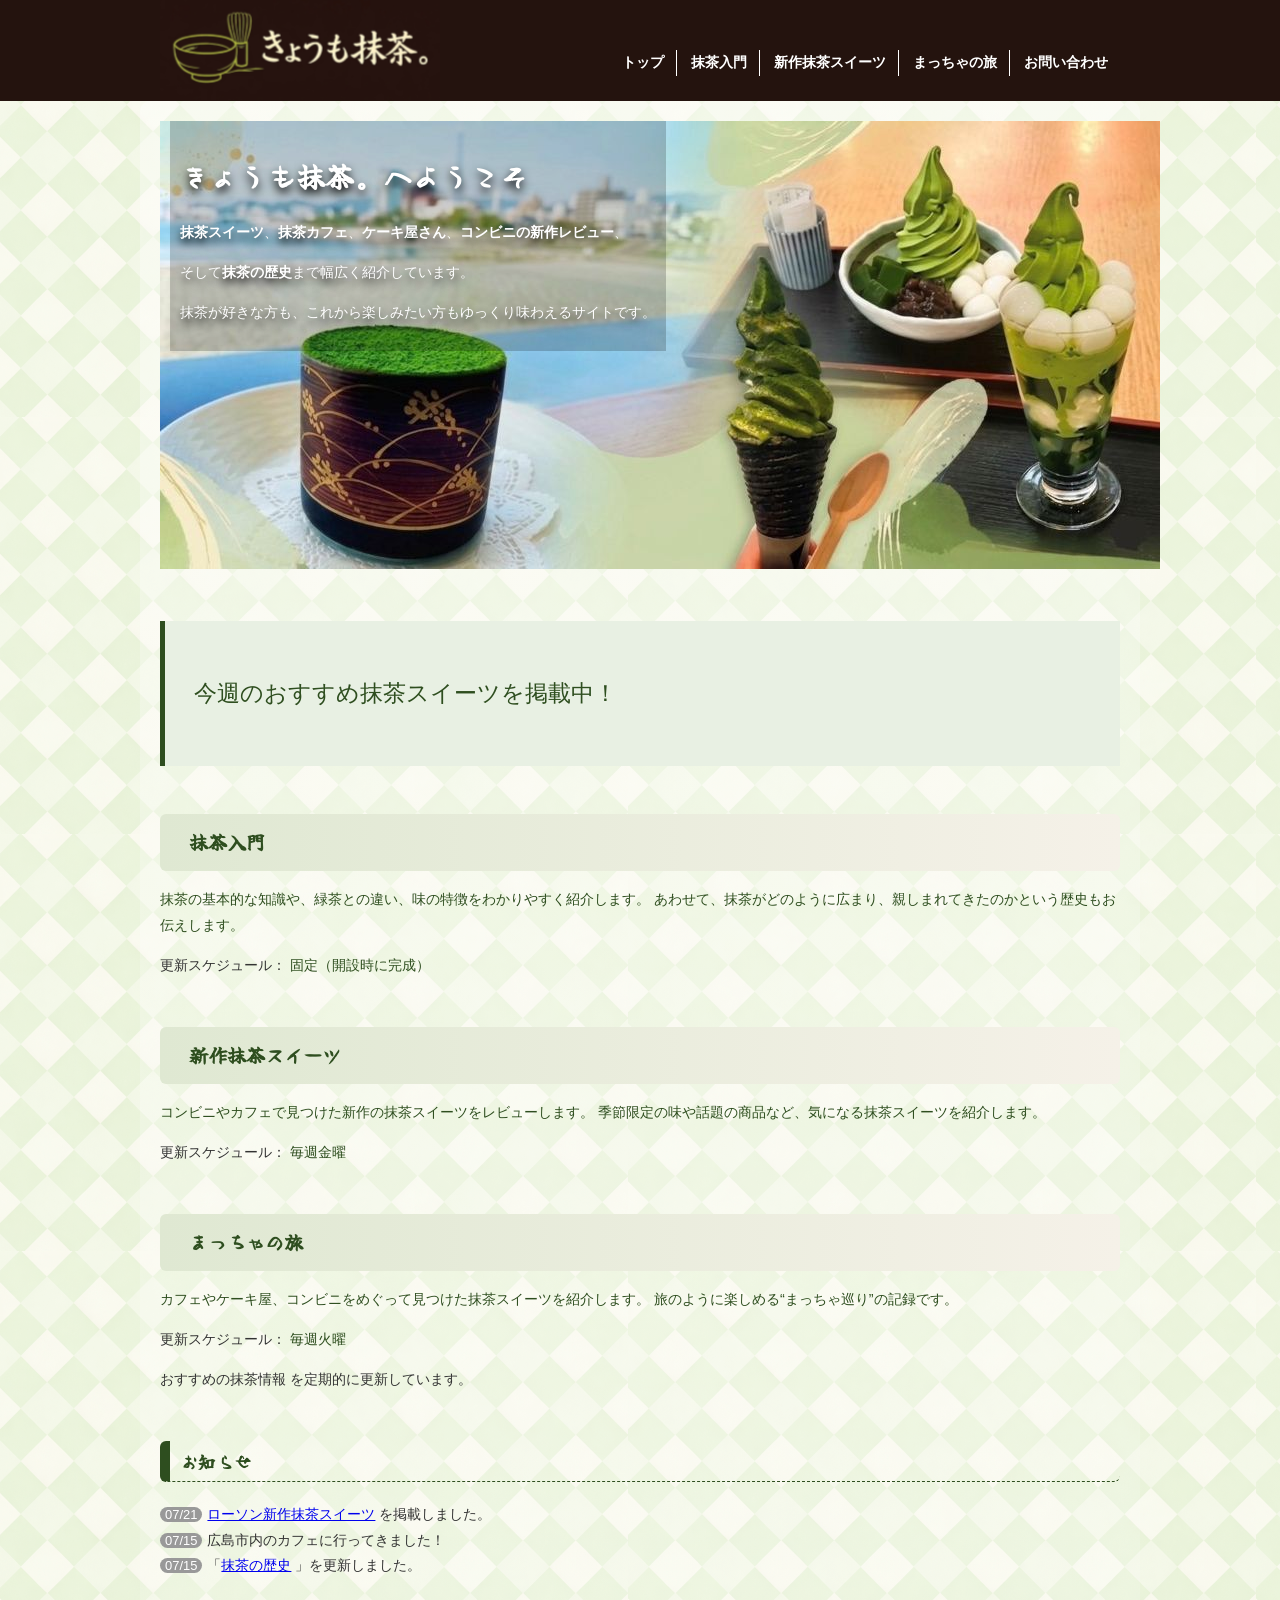
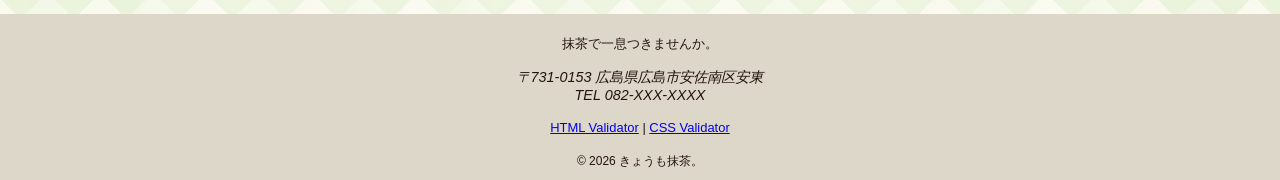
<file: index.html>
<!DOCTYPE html>
<html lang="ja">

<head>
    <meta charset="UTF-8">
    <title>トップページ：きょうも抹茶。</title>
    <link rel="stylesheet" href="css/mystyle.css">
    <link rel="preconnect" href="https://fonts.googleapis.com">
    <link rel="preconnect" href="https://fonts.gstatic.com" crossorigin="anonymous">
    <link href="https://fonts.googleapis.com/css2?family=Yuji+Boku&amp;display=swap" rel="stylesheet">
    <meta name="description" content="抹茶の魅力をやさしく紹介する、抹茶好きのための情報サイトです。">
    <meta name="viewport" content="width=device-width">
</head>

<body>
    <header>
        <div class="header-in">
            <!--トップページのロゴ画像-->
            <img src="image/logo.png" width="280" height="100" alt="きょうも抹茶。">
            <nav>
                <ul>
                    <li><a href="index.html">トップ</a></li>
                    <li><a href="history.html">抹茶入門</a></li>
                    <li><a href="new.html">新作抹茶スイーツ</a></li>
                    <li><a href="journey.html">まっちゃの旅</a></li>
                    <li><a href="contact.html">お問い合わせ</a></li>
                </ul>
            </nav>
        </div>
    </header>
    <article>
        <!--validator エラー対策-->
        <h1 class="dummy"></h1>
        <img src="image/image.jpg" width="1000" height="448" alt="抹茶スイーツのイメージ画像">
        <div class="catch">
            <h1>きょうも抹茶。へようこそ</h1>
            <p><strong>抹茶スイーツ</strong>、<strong>抹茶カフェ</strong>、<strong>ケーキ屋さん</strong>、<strong>コンビニの新作レビュー</strong>、</p>
            <p>そして<strong>抹茶の歴史</strong>まで幅広く紹介しています。</p>
            <p>抹茶が好きな方も、これから楽しみたい方もゆっくり味わえるサイトです。</p>
        </div>
        <div class="notice">
            <p class="navy">
                今週のおすすめ抹茶スイーツを掲載中！
            </p>
        </div>
        <section>
            <h2 class="navy">抹茶入門</h2>
            <p class="navy">
                抹茶の基本的な知識や、緑茶との違い、味の特徴をわかりやすく紹介します。
                あわせて、抹茶がどのように広まり、親しまれてきたのかという歴史もお伝えします。
            </p>
            <p>
                更新スケジュール：
                <span class="navy">固定（開設時に完成）</span>
            </p>
        </section>
        <section>
            <h2 class="navy">新作抹茶スイーツ</h2>
            <p class="navy">
                コンビニやカフェで見つけた新作の抹茶スイーツをレビューします。
                季節限定の味や話題の商品など、気になる抹茶スイーツを紹介します。
            </p>
            <p>
                更新スケジュール：
                <span class="navy">毎週金曜</span>
            </p>
        </section>
        <section>
            <h2 class="navy">まっちゃの旅</h2>
            <p class="navy">
                カフェやケーキ屋、コンビニをめぐって見つけた抹茶スイーツを紹介します。
                旅のように楽しめる“まっちゃ巡り”の記録です。
            </p>
            <p>
                更新スケジュール：
                <span class="navy">毎週火曜</span>
            </p>
        </section>
        <p>
            <span class="highlight">おすすめの抹茶情報</span>
            を定期的に更新しています。
        </p>
        <section>
            <h2 class="info-title">お知らせ</h2>
            <ul>
                <li><time datetime="2026-07-21">07/21</time><a href="new.html">ローソン新作抹茶スイーツ</a> を掲載しました。</li>
                <li><time datetime="2026-07-15">07/15</time>広島市内のカフェに行ってきました！</li>
                <li><time datetime="2026-07-15">07/15</time>「<a href="history.html">抹茶の歴史</a> 」を更新しました。</li>
            </ul>
        </section>
    </article>
    <footer>
        <p>抹茶で一息つきませんか。</p>
        <address>〒731-0153 広島県広島市安佐南区安東<br>
            TEL 082-XXX-XXXX</address>
        <p>
            <a href="http://www.htmllint.net/html-lint/htmllint.html#">HTML Validator</a> |
            <a href="http://jigsaw.w3.org/css-validator/#validate_by_upload">CSS Validator</a>
        </p>
        <small>&copy; 2026 きょうも抹茶。</small>
    </footer>
</body>

</html>
</file>
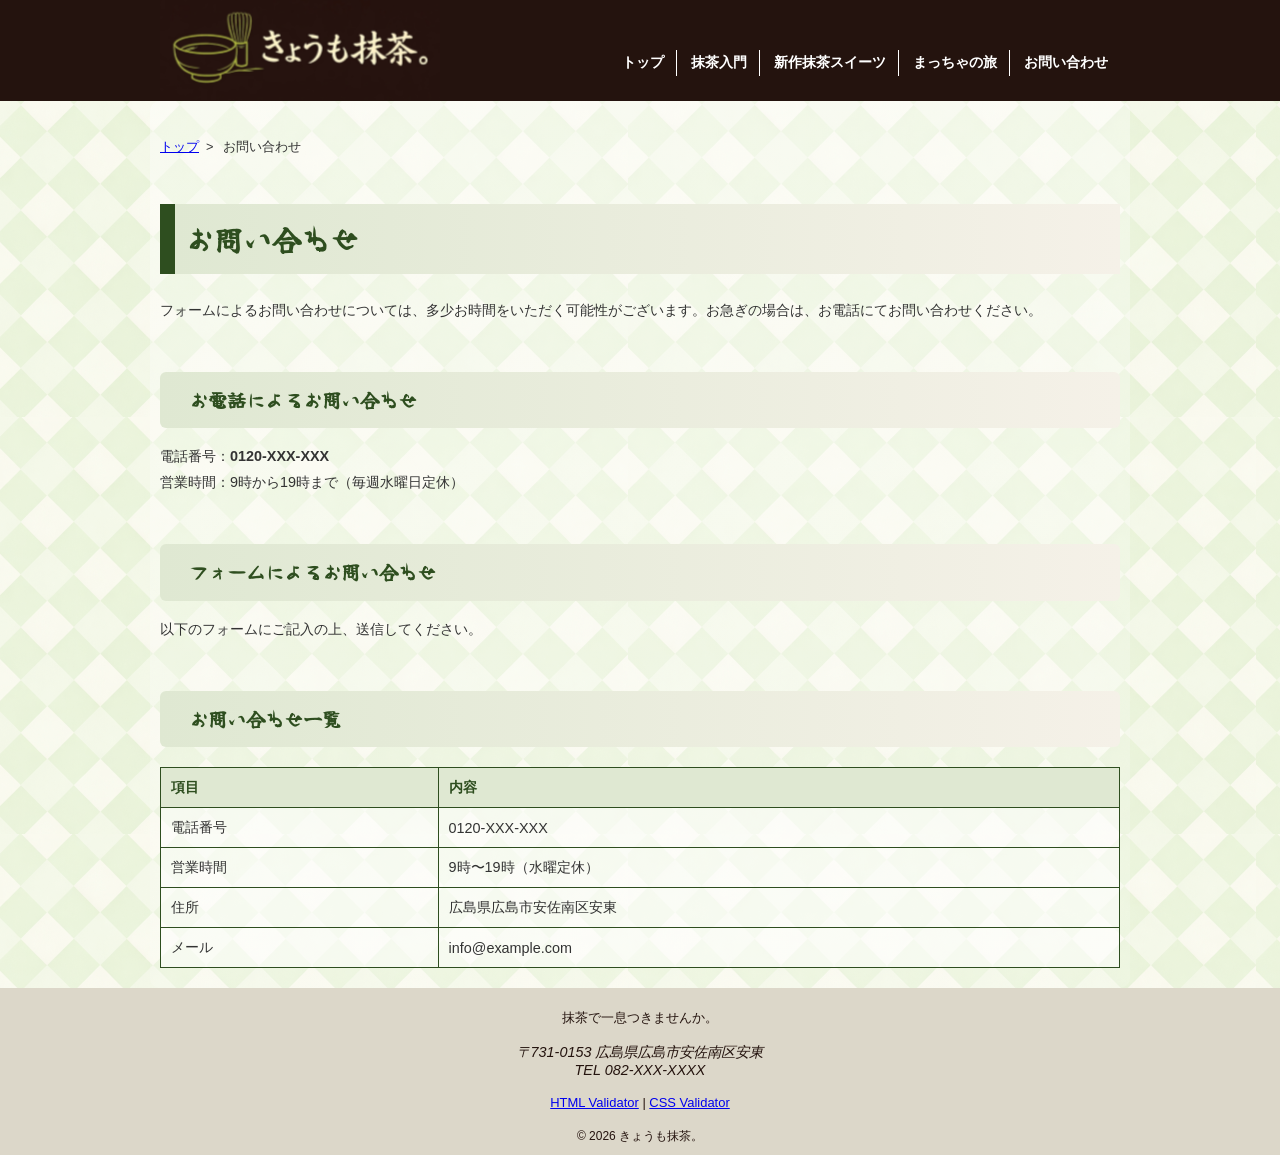
<file: contact.html>
<!DOCTYPE html>
<html lang="ja">
<head>
    <meta charset="UTF-8">
    <title>お問い合わせ：きょうも抹茶。</title>
    <link rel="stylesheet" href="css/mystyle.css">
    <link rel="preconnect" href="https://fonts.googleapis.com">
    <link rel="preconnect" href="https://fonts.gstatic.com" crossorigin="anonymous">
    <link href="https://fonts.googleapis.com/css2?family=Yuji+Boku&amp;display=swap" rel="stylesheet">
    <meta name="description" content="サイトに関するご質問やご連絡はこちらからお送りいただけます。">
    <meta name="viewport" content="width=device-width">
</head>

<body>
    <header>
        <div class="header-in">
            
            <img id="pagetop" src="image/logo.png" width="280" height="100" alt="きょうも抹茶。">
            <nav>
                <ul>
                    <li><a href="index.html">トップ</a></li>
                    <li><a href="history.html">抹茶入門</a></li>
                    <li><a href="new.html">新作抹茶スイーツ</a></li>
                    <li><a href="journey.html">まっちゃの旅</a></li>
                    <li>お問い合わせ</li>
                </ul> 
            </nav>
         </div>   
    </header>
    <article class="page">
        <ol>
            <li><a href="index.html">トップ</a>&nbsp;&nbsp;&gt;</li>
            <li>お問い合わせ</li>
        </ol>

<h1 class="sub-h1">お問い合わせ</h1>
<p>フォームによるお問い合わせについては、多少お時間をいただく可能性がございます。お急ぎの場合は、お電話にてお問い合わせください。</p>

<section>
<h2>お電話によるお問い合わせ</h2>
<ul>
<li>電話番号：<strong>0120-XXX-XXX</strong></li>
<li>営業時間：9時から19時まで（毎週水曜日定休）</li>
</ul>
</section>

<section>
<h2>フォームによるお問い合わせ</h2>
<p>以下のフォームにご記入の上、送信してください。</p>
</section>
<section>
<h2>お問い合わせ一覧</h2>

<table class="contact-table">
    <tr>
        <th>項目</th>
        <th>内容</th>
    </tr>
    <tr>
        <td>電話番号</td>
        <td>0120-XXX-XXX</td>
    </tr>
    <tr>
        <td>営業時間</td>
        <td>9時〜19時（水曜定休）</td>
    </tr>
    <tr>
        <td>住所</td>
        <td>広島県広島市安佐南区安東</td>
    </tr>
    <tr>
        <td>メール</td>
        <td>info@example.com</td>
    </tr>
</table>
</section>
    </article>
    <footer>
        <p>抹茶で一息つきませんか。</p>
        <address>〒731-0153 広島県広島市安佐南区安東<br>
            TEL 082-XXX-XXXX</address>
        <p>
        <a href="http://www.htmllint.net/html-lint/htmllint.html#">HTML Validator</a> |
        <a href="http://jigsaw.w3.org/css-validator/#validate_by_upload">CSS Validator</a>
        </p>
        <small>&copy; 2026 きょうも抹茶。</small>
    </footer>
</body>

</html>
</file>
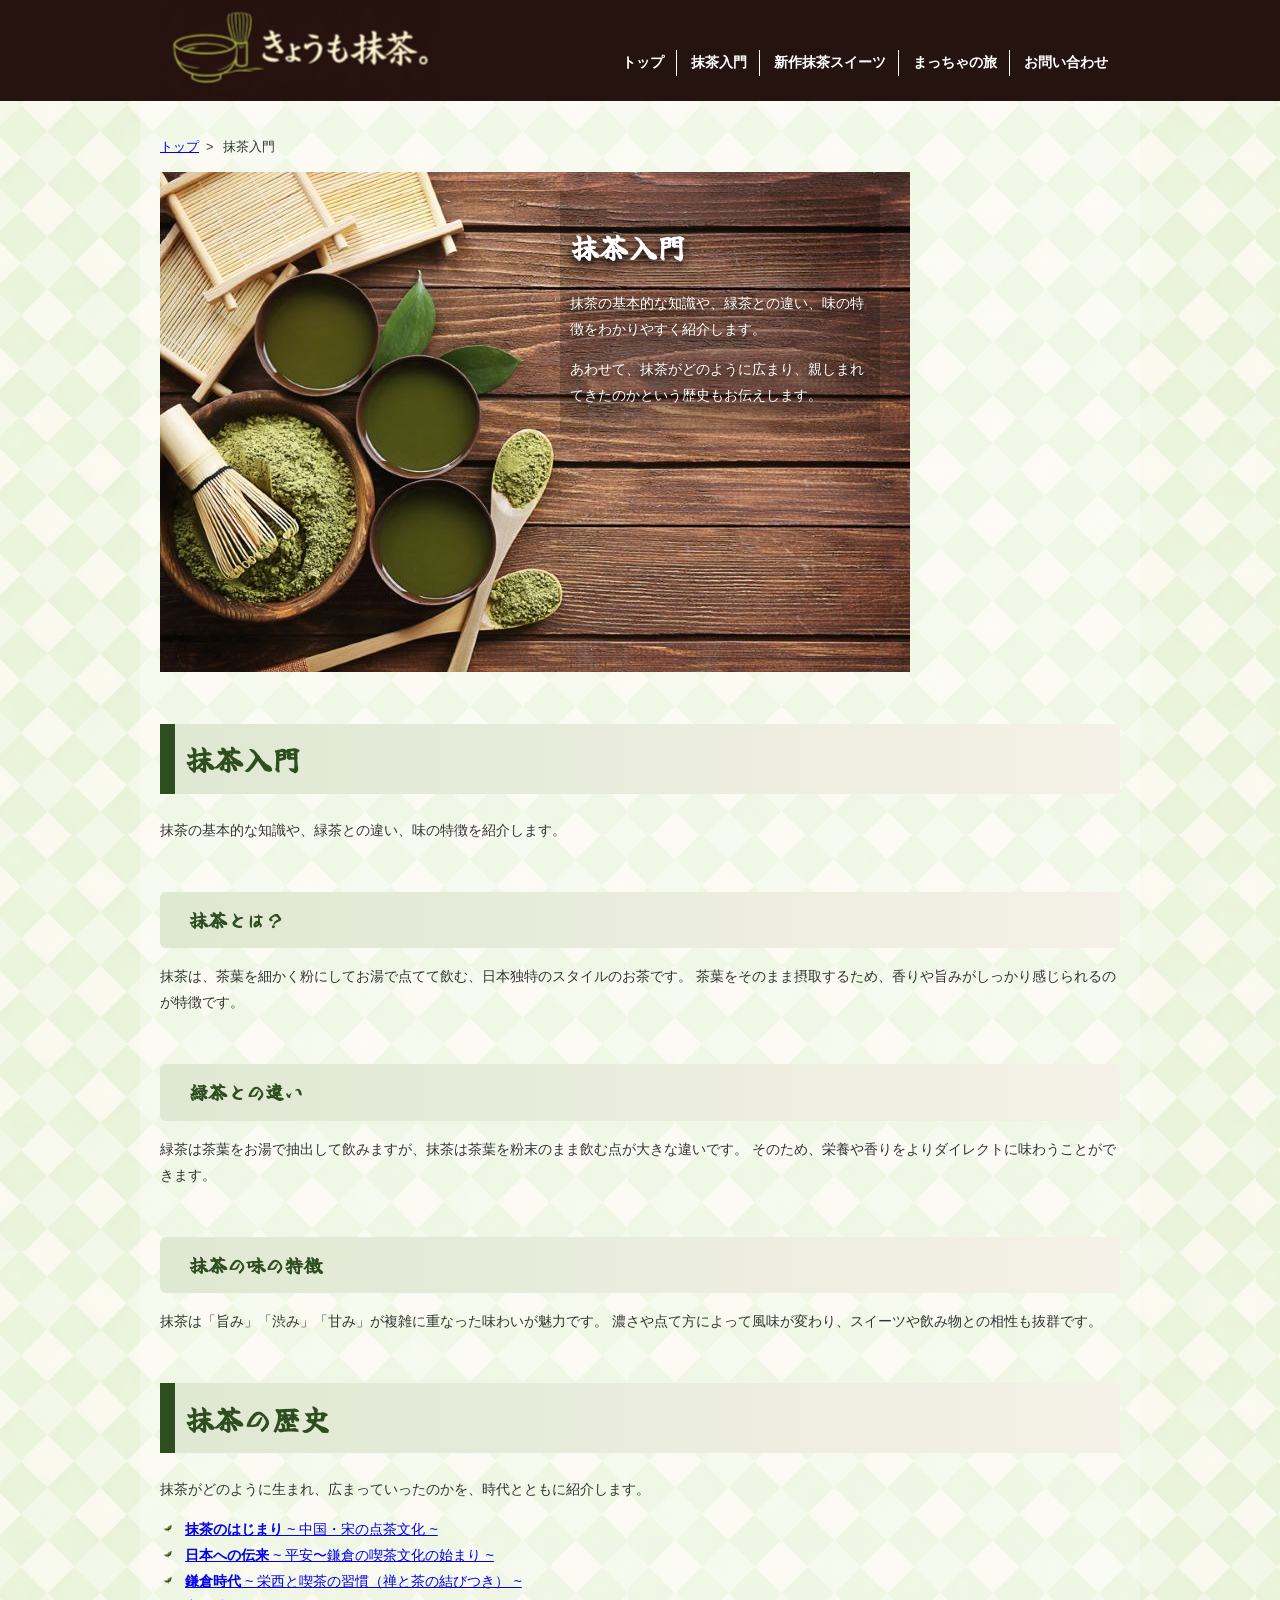
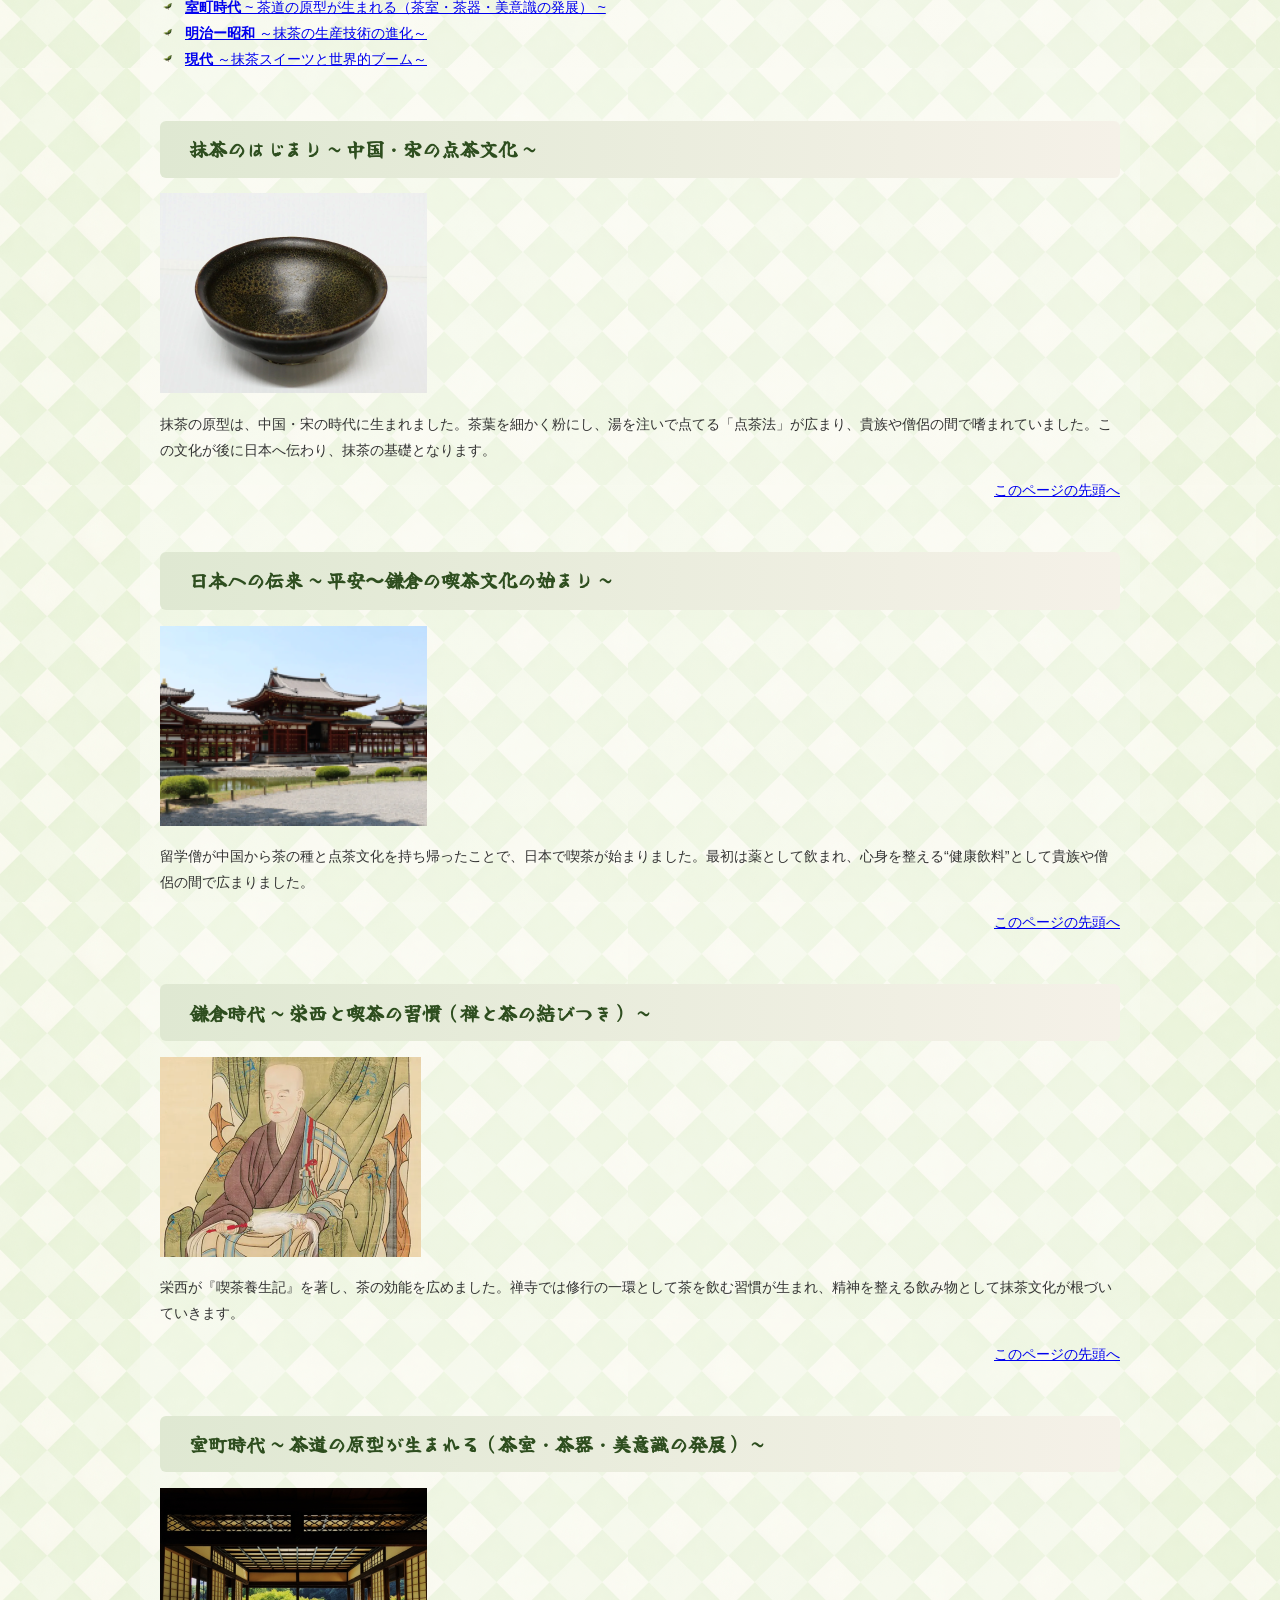
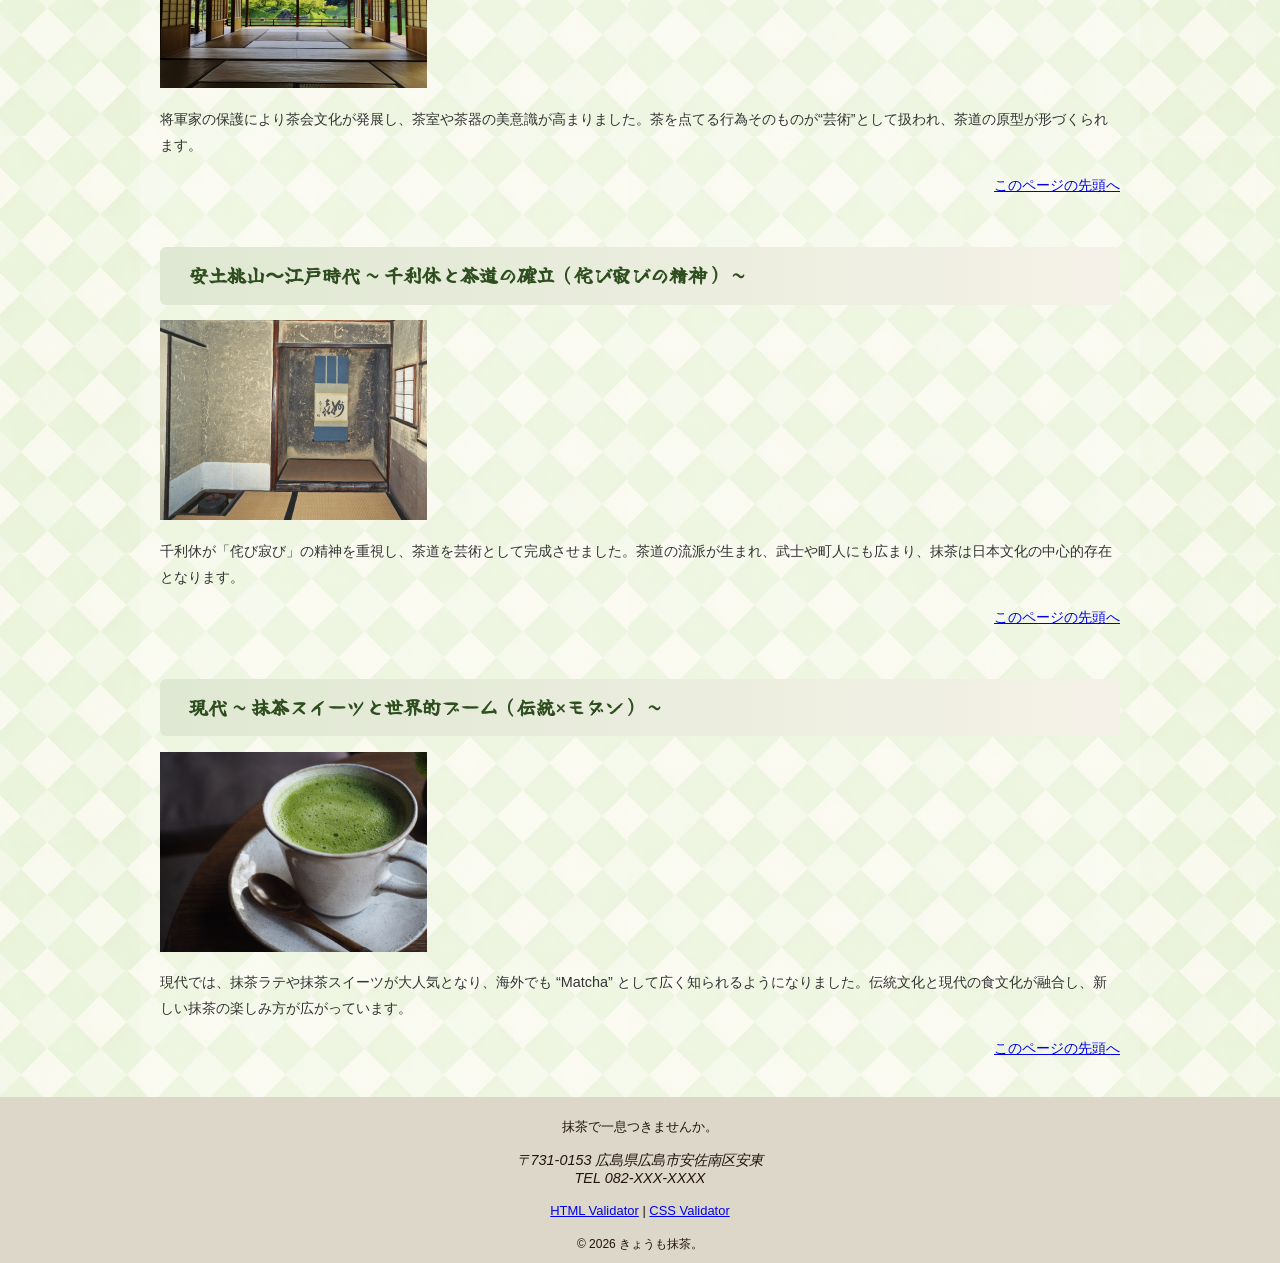
<file: history.html>
<!DOCTYPE html>
<html lang="ja">

<head>
    <meta charset="UTF-8">
    <title>抹茶入門：きょうも抹茶。</title>
    <link rel="stylesheet" href="css/mystyle.css">
    <link rel="preconnect" href="https://fonts.googleapis.com">
    <link rel="preconnect" href="https://fonts.gstatic.com" crossorigin="anonymous">
    <link href="https://fonts.googleapis.com/css2?family=Yuji+Boku&amp;display=swap" rel="stylesheet">
    <meta name="description" content="抹茶がどのように生まれ、広まっていったのかを時代ごとに紹介します。">
    <meta name="viewport" content="width=device-width">
</head>

<body>
    <header>
        <div class="header-in">
            <a href="index.html">
                <img id="pagetop" src="image/logo.png" width="280" height="100" alt="きょうも抹茶。"></a>
            <nav>
                <ul>
                    <li><a href="index.html">トップ</a></li>
                    <li>抹茶入門</li>
                    <li><a href="new.html">新作抹茶スイーツ</a></li>
                    <li><a href="journey.html">まっちゃの旅</a></li>
                    <li><a href="contact.html">お問い合わせ</a></li>
                </ul>
            </nav>
        </div>
    </header>
    <article>
        <ol>
            <li><a href="index.html">トップ</a>&nbsp;&nbsp;&gt;</li>
            <li>抹茶入門</li>
        </ol>
        <div class="catch-box">
            <img src="image/image2.jpg" width="750" height="500" alt="抹茶のイメージ画像">
            <div class="catch2">
                <h1>抹茶入門</h1>
                <p>抹茶の基本的な知識や、緑茶との違い、味の特徴をわかりやすく紹介します。</p>
                <p>あわせて、抹茶がどのように広まり、親しまれてきたのかという歴史もお伝えします。</p>
            </div>
        </div>
        <h1 class="sub-h1">抹茶入門</h1>
        <p>抹茶の基本的な知識や、緑茶との違い、味の特徴を紹介します。</p>

        <section>
            <h2 id="basic1">抹茶とは？</h2>
            <p>
                抹茶は、茶葉を細かく粉にしてお湯で点てて飲む、日本独特のスタイルのお茶です。
                茶葉をそのまま摂取するため、香りや旨みがしっかり感じられるのが特徴です。
            </p>
        </section>

        <section>
            <h2 id="basic2">緑茶との違い</h2>
            <p>
                緑茶は茶葉をお湯で抽出して飲みますが、抹茶は茶葉を粉末のまま飲む点が大きな違いです。
                そのため、栄養や香りをよりダイレクトに味わうことができます。
            </p>
        </section>

        <section>
            <h2 id="basic3">抹茶の味の特徴</h2>
            <p>
                抹茶は「旨み」「渋み」「甘み」が複雑に重なった味わいが魅力です。
                濃さや点て方によって風味が変わり、スイーツや飲み物との相性も抜群です。
            </p>
        </section>

        <h1 class="sub-h1">抹茶の歴史</h1>
        <p>抹茶がどのように生まれ、広まっていったのかを、時代とともに紹介します。</p>
        <ul class="history-list">
            <li><a href="#history1"><strong>抹茶のはじまり</strong> ~ 中国・宋の点茶文化 ~</a></li>
            <li><a href="#history2"><strong>日本への伝来</strong> ~ 平安〜鎌倉の喫茶文化の始まり ~</a></li>
            <li><a href="#history3"><strong>鎌倉時代</strong> ~ 栄西と喫茶の習慣（禅と茶の結びつき） ~</a></li>
            <li><a href="#history4"><strong>室町時代</strong> ~ 茶道の原型が生まれる（茶室・茶器・美意識の発展） ~</a></li>
            <li><a href="#history5"><strong>明治ー昭和</strong> ～抹茶の生産技術の進化～</a></li>
            <li><a href="#history6"><strong>現代</strong> ～抹茶スイーツと世界的ブーム～</a></li>
        </ul>
        <section>
            <h2 id="history1">抹茶のはじまり ~ 中国・宋の点茶文化 ~</h2>
            <img class="rekishi-img" src="image/rekishi1.png" width="267" height="200" alt="宋時代の茶器">
            <p>抹茶の原型は、中国・宋の時代に生まれました。茶葉を細かく粉にし、湯を注いで点てる「点茶法」が広まり、貴族や僧侶の間で嗜まれていました。この文化が後に日本へ伝わり、抹茶の基礎となります。</p>
            <p class="sentou"><a href="#pagetop">このページの先頭へ</a></p>
        </section>
        <section>
            <h2 id="history2">日本への伝来 ~ 平安〜鎌倉の喫茶文化の始まり ~</h2>
            <img class="rekishi-img" src="image/rekishi2.png" width="267" height="200" alt="平安寺院の写真">
            <p>留学僧が中国から茶の種と点茶文化を持ち帰ったことで、日本で喫茶が始まりました。最初は薬として飲まれ、心身を整える“健康飲料”として貴族や僧侶の間で広まりました。</p>
            <p class="sentou"><a href="#pagetop">このページの先頭へ</a></p>
        </section>
        <section>
            <h2 id="history3">鎌倉時代 ~ 栄西と喫茶の習慣（禅と茶の結びつき） ~</h2>
            <img class="rekishi-img" src="image/rekishi3.png" width="261" height="200" alt="栄西の写真">
            <p>栄西が『喫茶養生記』を著し、茶の効能を広めました。禅寺では修行の一環として茶を飲む習慣が生まれ、精神を整える飲み物として抹茶文化が根づいていきます。</p>
            <p class="sentou"><a href="#pagetop">このページの先頭へ</a></p>
        </section>
        <section>
            <h2 id="history4">室町時代 ~ 茶道の原型が生まれる（茶室・茶器・美意識の発展） ~</h2>
            <img class="point-img" src="image/rekishi4.png" width="267" height="200" alt="わびさびを重んじた茶室の写真">
            <p>将軍家の保護により茶会文化が発展し、茶室や茶器の美意識が高まりました。茶を点てる行為そのものが“芸術”として扱われ、茶道の原型が形づくられます。
            </p>
            <p class="sentou"><a href="#pagetop">このページの先頭へ</a></p>
        </section>
        <section>
            <h2 id="history5">安土桃山〜江戸時代 ~ 千利休と茶道の確立（侘び寂びの精神） ~</h2>
            <img class="point-img" src="image/rekishi5.png" width="267" height="200" alt="千利休の茶室の写真">
            <p>千利休が「侘び寂び」の精神を重視し、茶道を芸術として完成させました。茶道の流派が生まれ、武士や町人にも広まり、抹茶は日本文化の中心的存在となります。</p>
            <p class="sentou"><a href="#pagetop">このページの先頭へ</a></p>
        </section>
        <section>
            <h2 id="history6">現代 ~ 抹茶スイーツと世界的ブーム（伝統×モダン） ~</h2>
            <img class="point-img" src="image/rekishi6.png" width="267" height="200" alt="抹茶ラテの写真">
            <p>現代では、抹茶ラテや抹茶スイーツが大人気となり、海外でも “Matcha” として広く知られるようになりました。伝統文化と現代の食文化が融合し、新しい抹茶の楽しみ方が広がっています。</p>
            <p class="sentou"><a href="#pagetop">このページの先頭へ</a></p>
        </section>
    </article>
    <footer>
        <p>抹茶で一息つきませんか。</p>
        <address>〒731-0153 広島県広島市安佐南区安東<br>
            TEL 082-XXX-XXXX</address>
        <p>
            <a href="http://www.htmllint.net/html-lint/htmllint.html#">HTML Validator</a> |
            <a href="http://jigsaw.w3.org/css-validator/#validate_by_upload">CSS Validator</a>
        </p>
        <small>&copy; 2026 きょうも抹茶。</small>
    </footer>
</body>

</html>
</file>
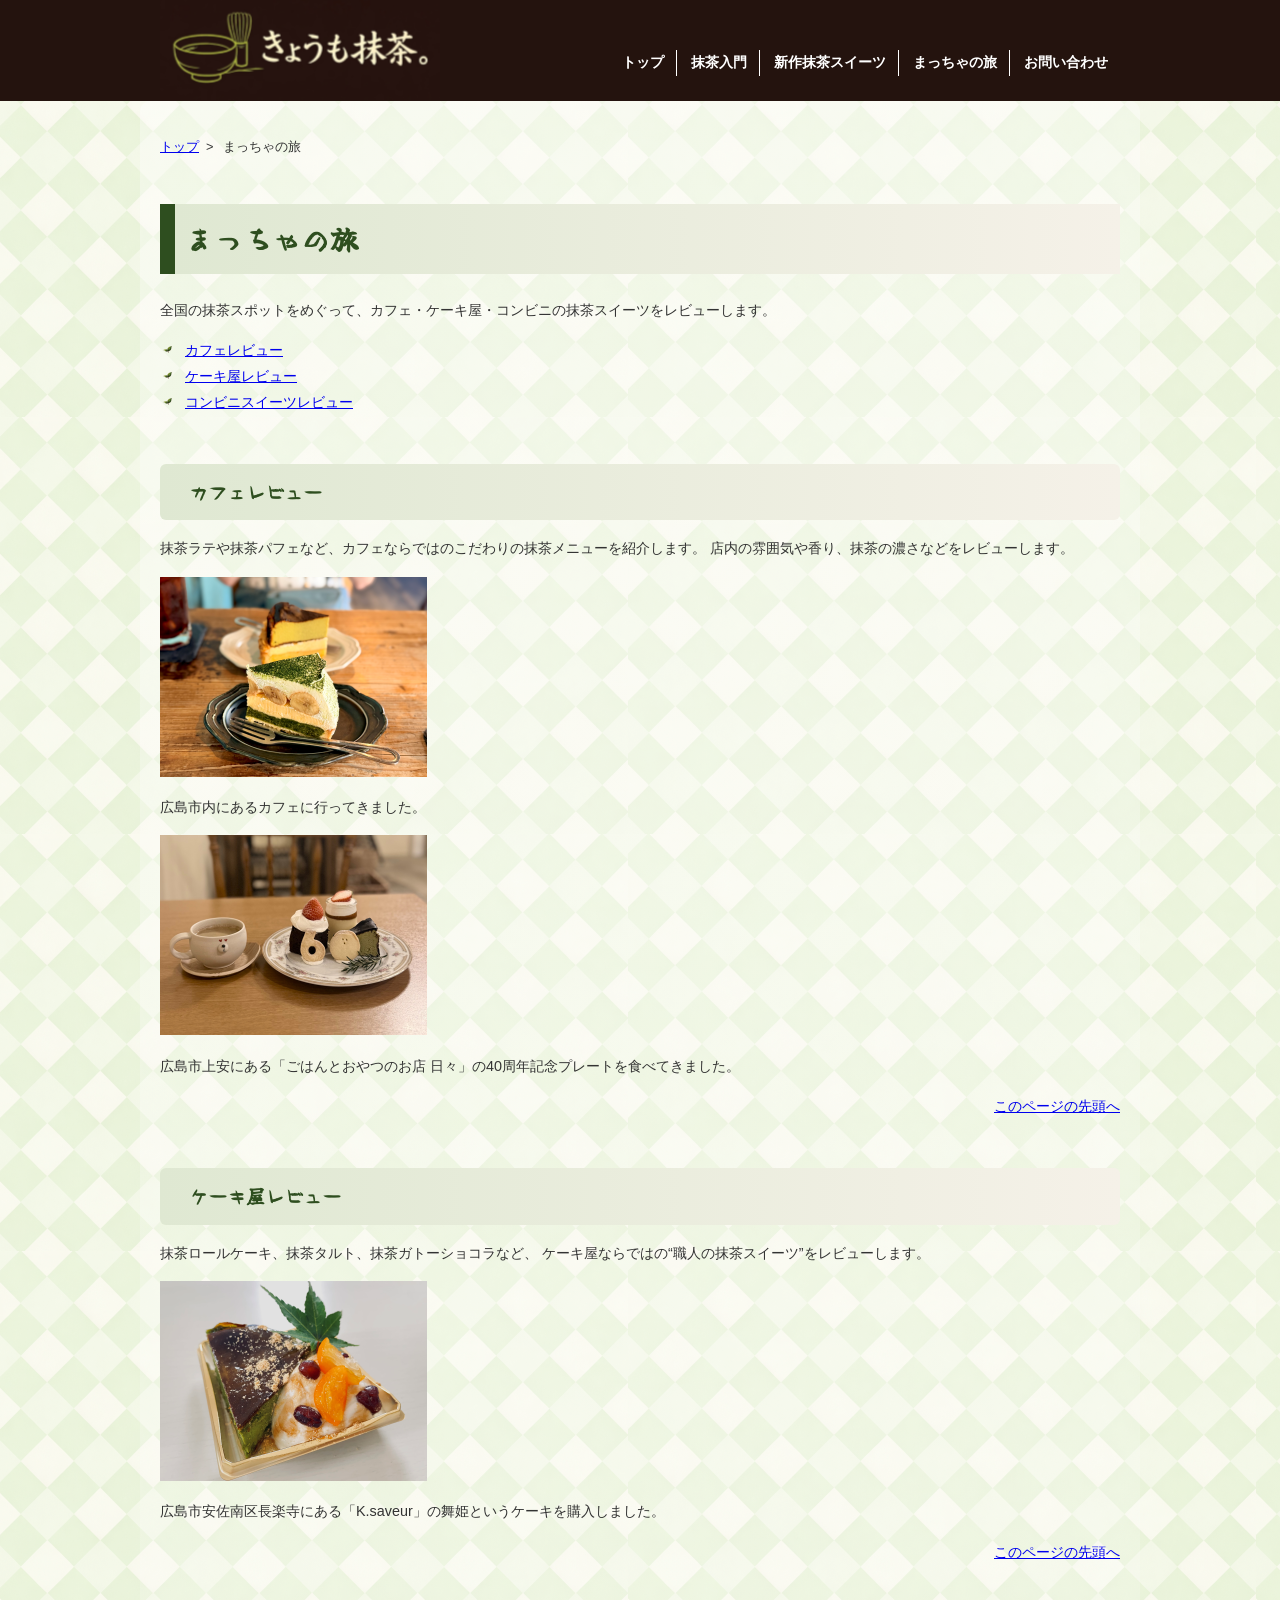
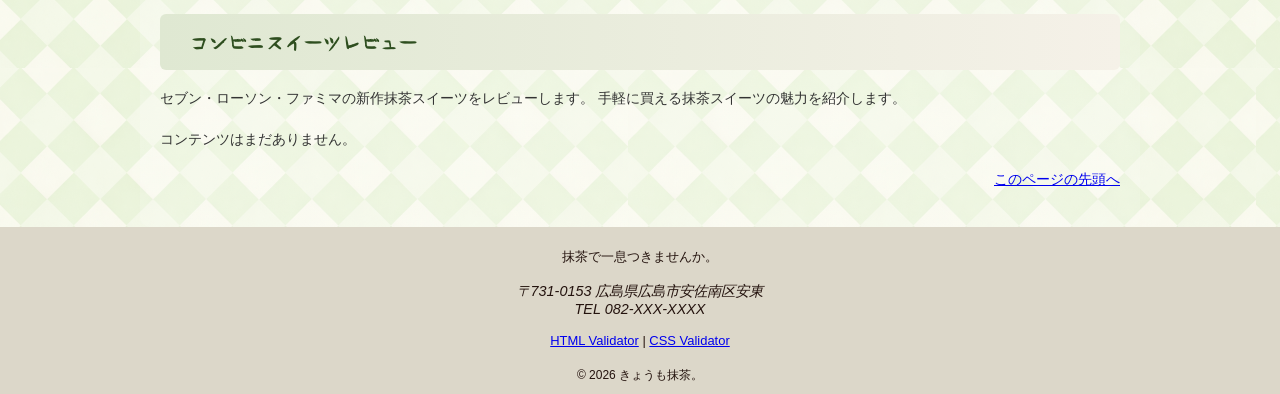
<file: journey.html>
<!DOCTYPE html>
<html lang="ja">

<head>
    <meta charset="UTF-8">
    <title>まっちゃの旅：きょうも抹茶。</title>
    <link rel="stylesheet" href="css/mystyle.css">
    <link rel="preconnect" href="https://fonts.googleapis.com">
    <link rel="preconnect" href="https://fonts.gstatic.com" crossorigin="anonymous">
    <link href="https://fonts.googleapis.com/css2?family=Yuji+Boku&amp;display=swap" rel="stylesheet">
    <meta name="description" content="実際に訪れた抹茶カフェを写真付きで紹介する、抹茶旅の記録です。">
    <meta name="viewport" content="width=device-width">
</head>

<body>
    <header>
        <div class="header-in">
            <img id="pagetop" src="image/logo.png" width="280" height="100" alt="きょうも抹茶。">
            <nav>
                <ul>
                    <li><a href="index.html">トップ</a></li>
                    <li><a href="history.html">抹茶入門</a></li>
                    <li><a href="new.html">新作抹茶スイーツ</a></li>
                    <li>まっちゃの旅</li>
                    <li><a href="contact.html">お問い合わせ</a></li>
                </ul>
            </nav>
        </div>
    </header>
<article>
    <ol>
        <li><a href="index.html">トップ</a>&nbsp;&nbsp;&gt;</li>
        <li>まっちゃの旅</li>
    </ol>

    <h1 class="sub-h1">まっちゃの旅</h1>
    <p>全国の抹茶スポットをめぐって、カフェ・ケーキ屋・コンビニの抹茶スイーツをレビューします。</p>

    <ul class="cafe-list">
        <li><a href="#cafe">カフェレビュー</a></li>
        <li><a href="#cake">ケーキ屋レビュー</a></li>
        <li><a href="#conveni">コンビニスイーツレビュー</a></li>
    </ul>

    <section>
        <h2 id="cafe">カフェレビュー</h2>
        <p>
            抹茶ラテや抹茶パフェなど、カフェならではのこだわりの抹茶メニューを紹介します。  
            店内の雰囲気や香り、抹茶の濃さなどをレビューします。
        </p>
        <img class="point-img" src="image/cafe2.png" width="267" height="200" alt="抹茶カフェの写真">
        <p>広島市内にあるカフェに行ってきました。</p>
        <img class="point-img" src="image/cafe1.png" width="267" height="200" alt="抹茶カフェの写真">
        <p>広島市上安にある「ごはんとおやつのお店 日々」の40周年記念プレートを食べてきました。</p>
        <p class="sentou"><a href="#pagetop">このページの先頭へ</a></p>
    </section>

    <section>
        <h2 id="cake">ケーキ屋レビュー</h2>
        <p>
            抹茶ロールケーキ、抹茶タルト、抹茶ガトーショコラなど、  
            ケーキ屋ならではの“職人の抹茶スイーツ”をレビューします。
        </p>
        <img class="point-img" src="image/cake1.png" width="267" height="200" alt="抹茶ケーキの写真">
        <p>広島市安佐南区長楽寺にある「K.saveur」の舞姫というケーキを購入しました。</p>
        <p class="sentou"><a href="#pagetop">このページの先頭へ</a></p>
    </section>

    <section>
        <h2 id="conveni">コンビニスイーツレビュー</h2>
        <p>
            セブン・ローソン・ファミマの新作抹茶スイーツをレビューします。  
            手軽に買える抹茶スイーツの魅力を紹介します。
        </p>

        <p>コンテンツはまだありません。</p>
        <p class="sentou"><a href="#pagetop">このページの先頭へ</a></p>
    </section>

</article>
    <footer>
        <p>抹茶で一息つきませんか。</p>
        <address>〒731-0153 広島県広島市安佐南区安東<br>
            TEL 082-XXX-XXXX</address>
        <p>
        <a href="http://www.htmllint.net/html-lint/htmllint.html#">HTML Validator</a> |
        <a href="http://jigsaw.w3.org/css-validator/#validate_by_upload">CSS Validator</a>
        </p>
        <small>&copy; 2026 きょうも抹茶。</small>
    </footer>
</body>

</html>
</file>
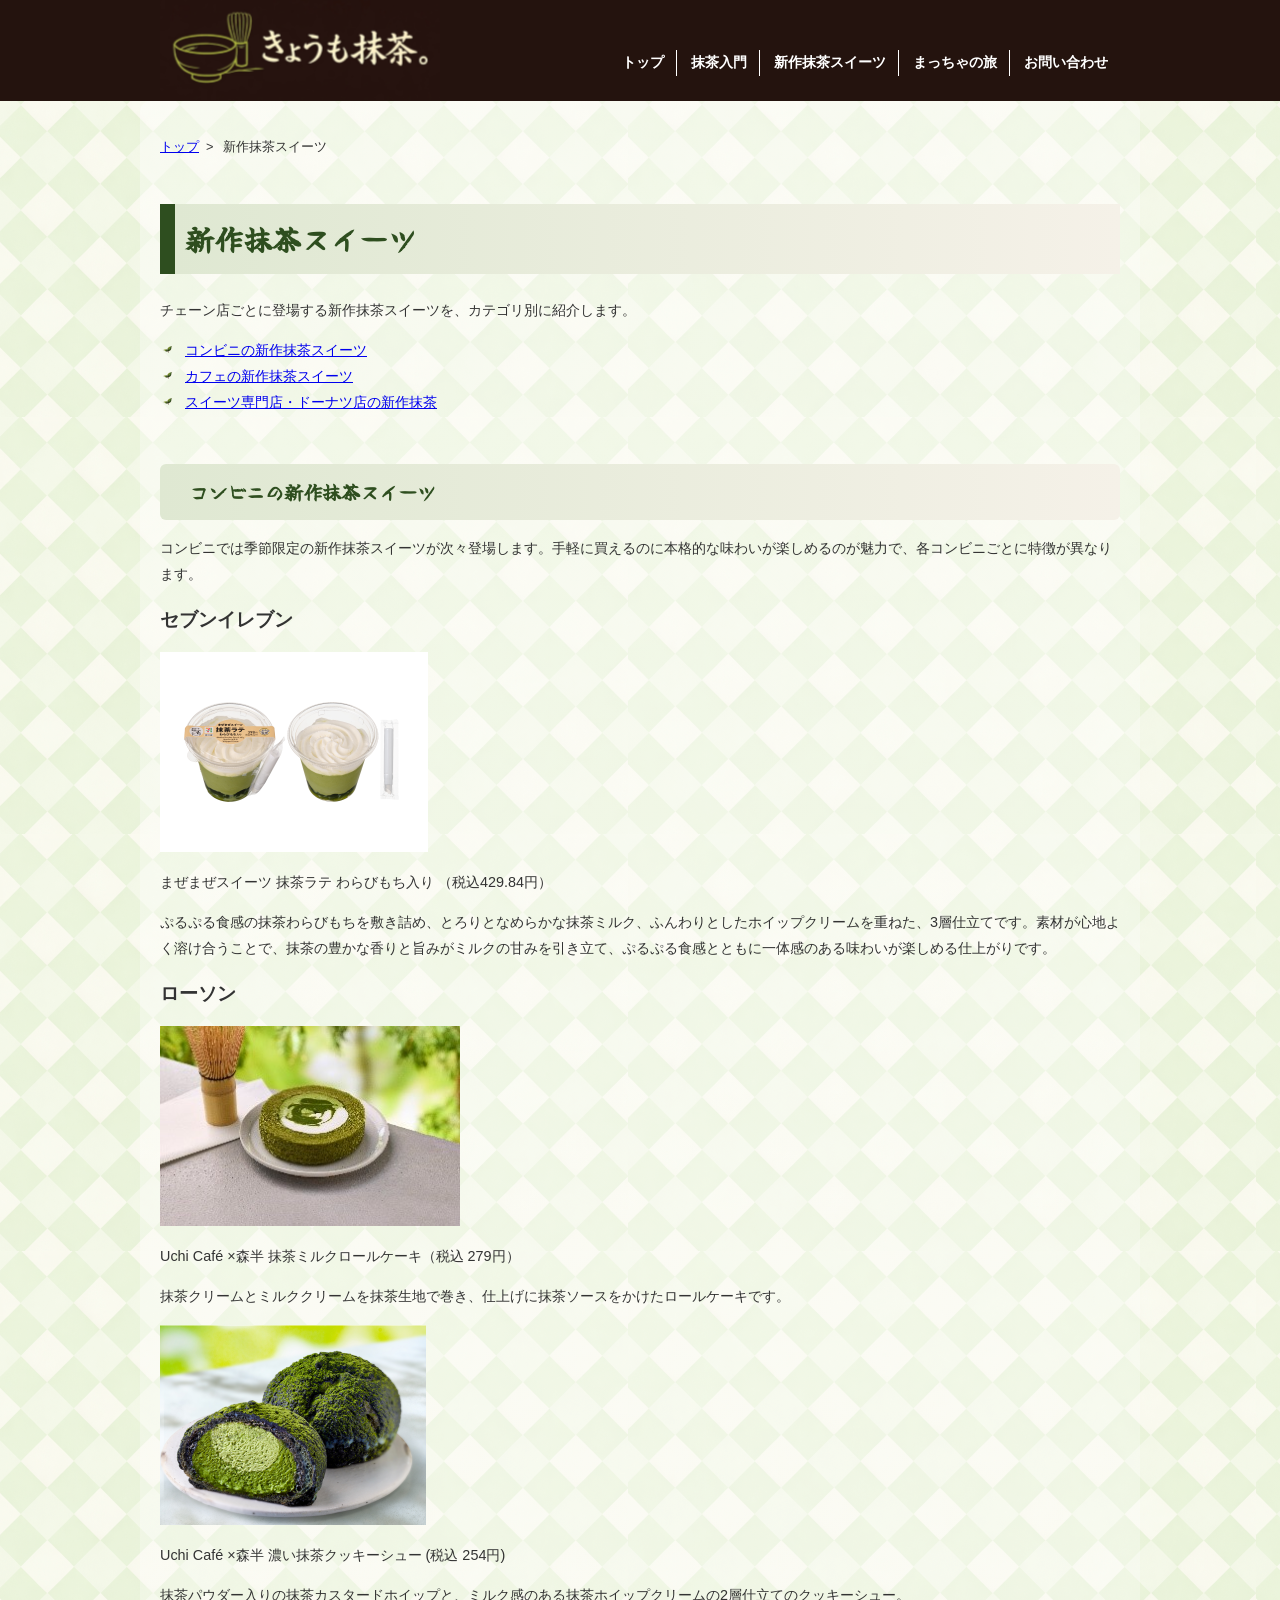
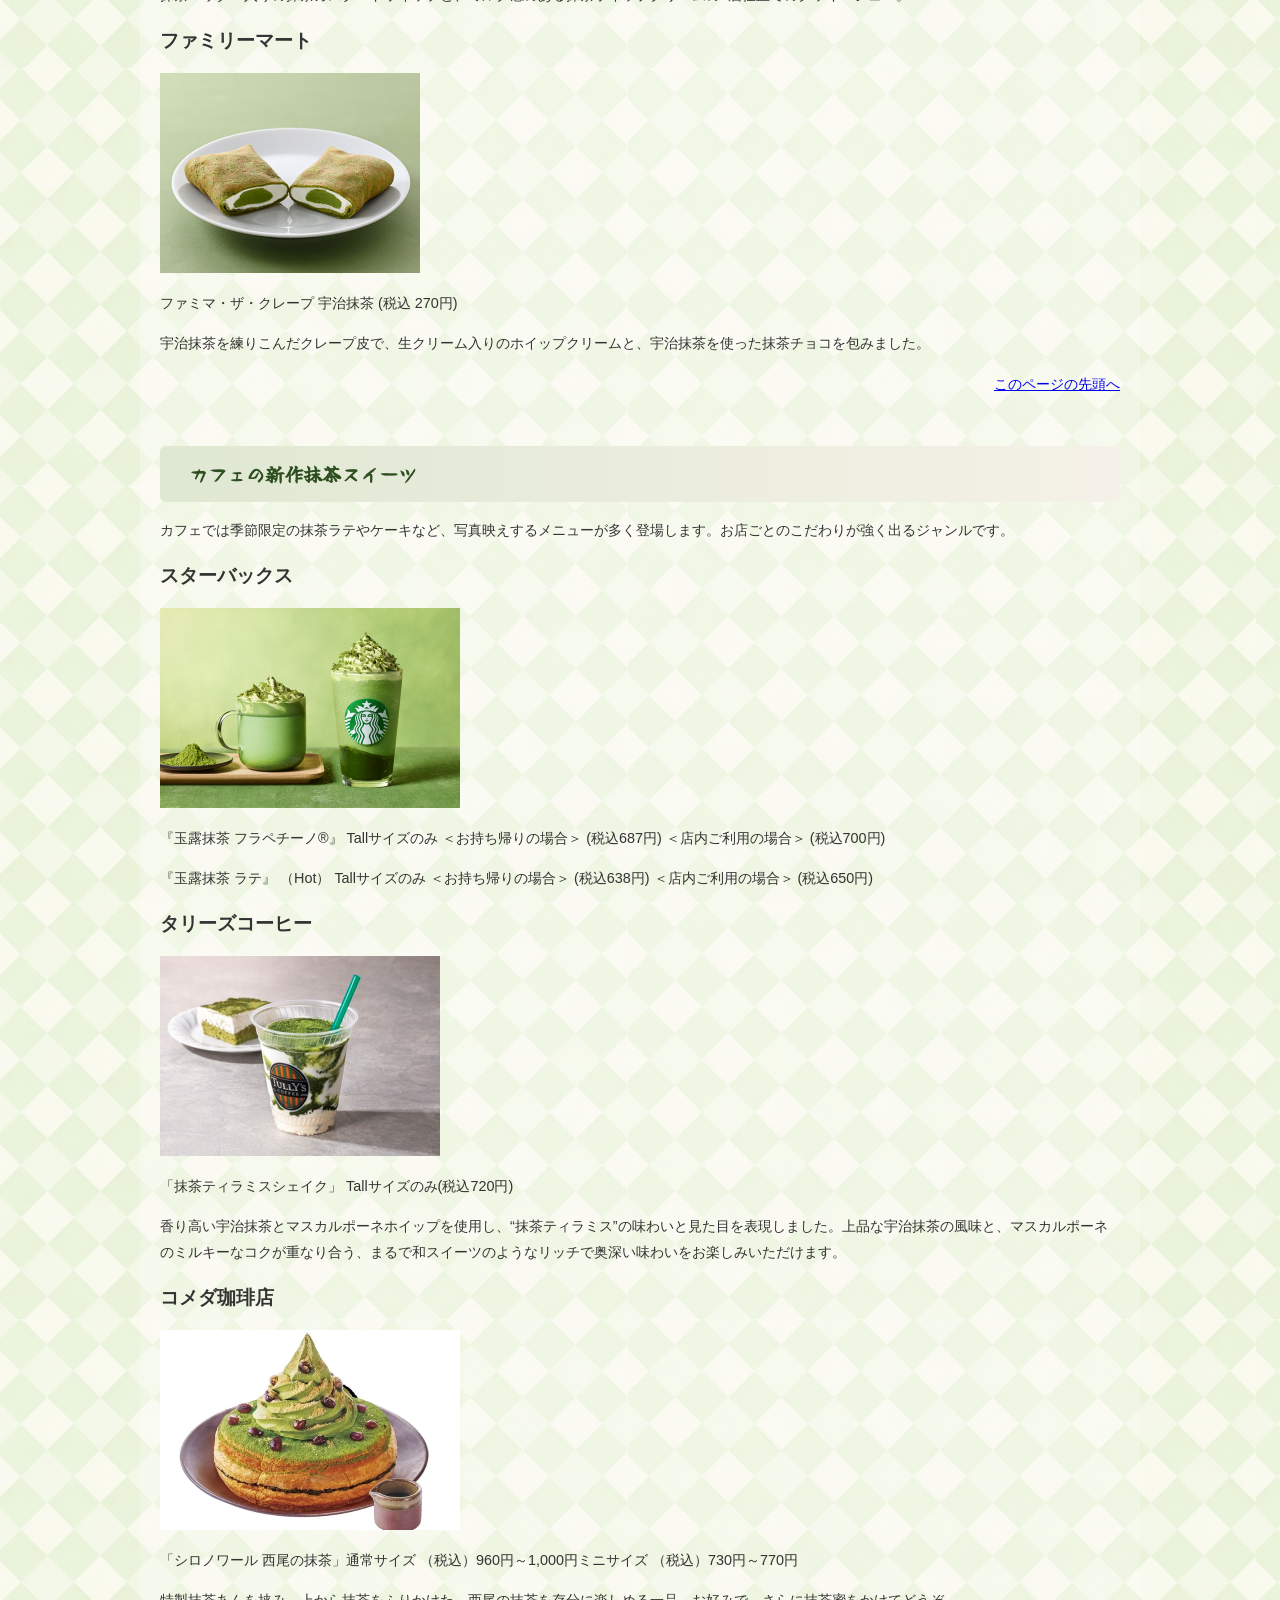
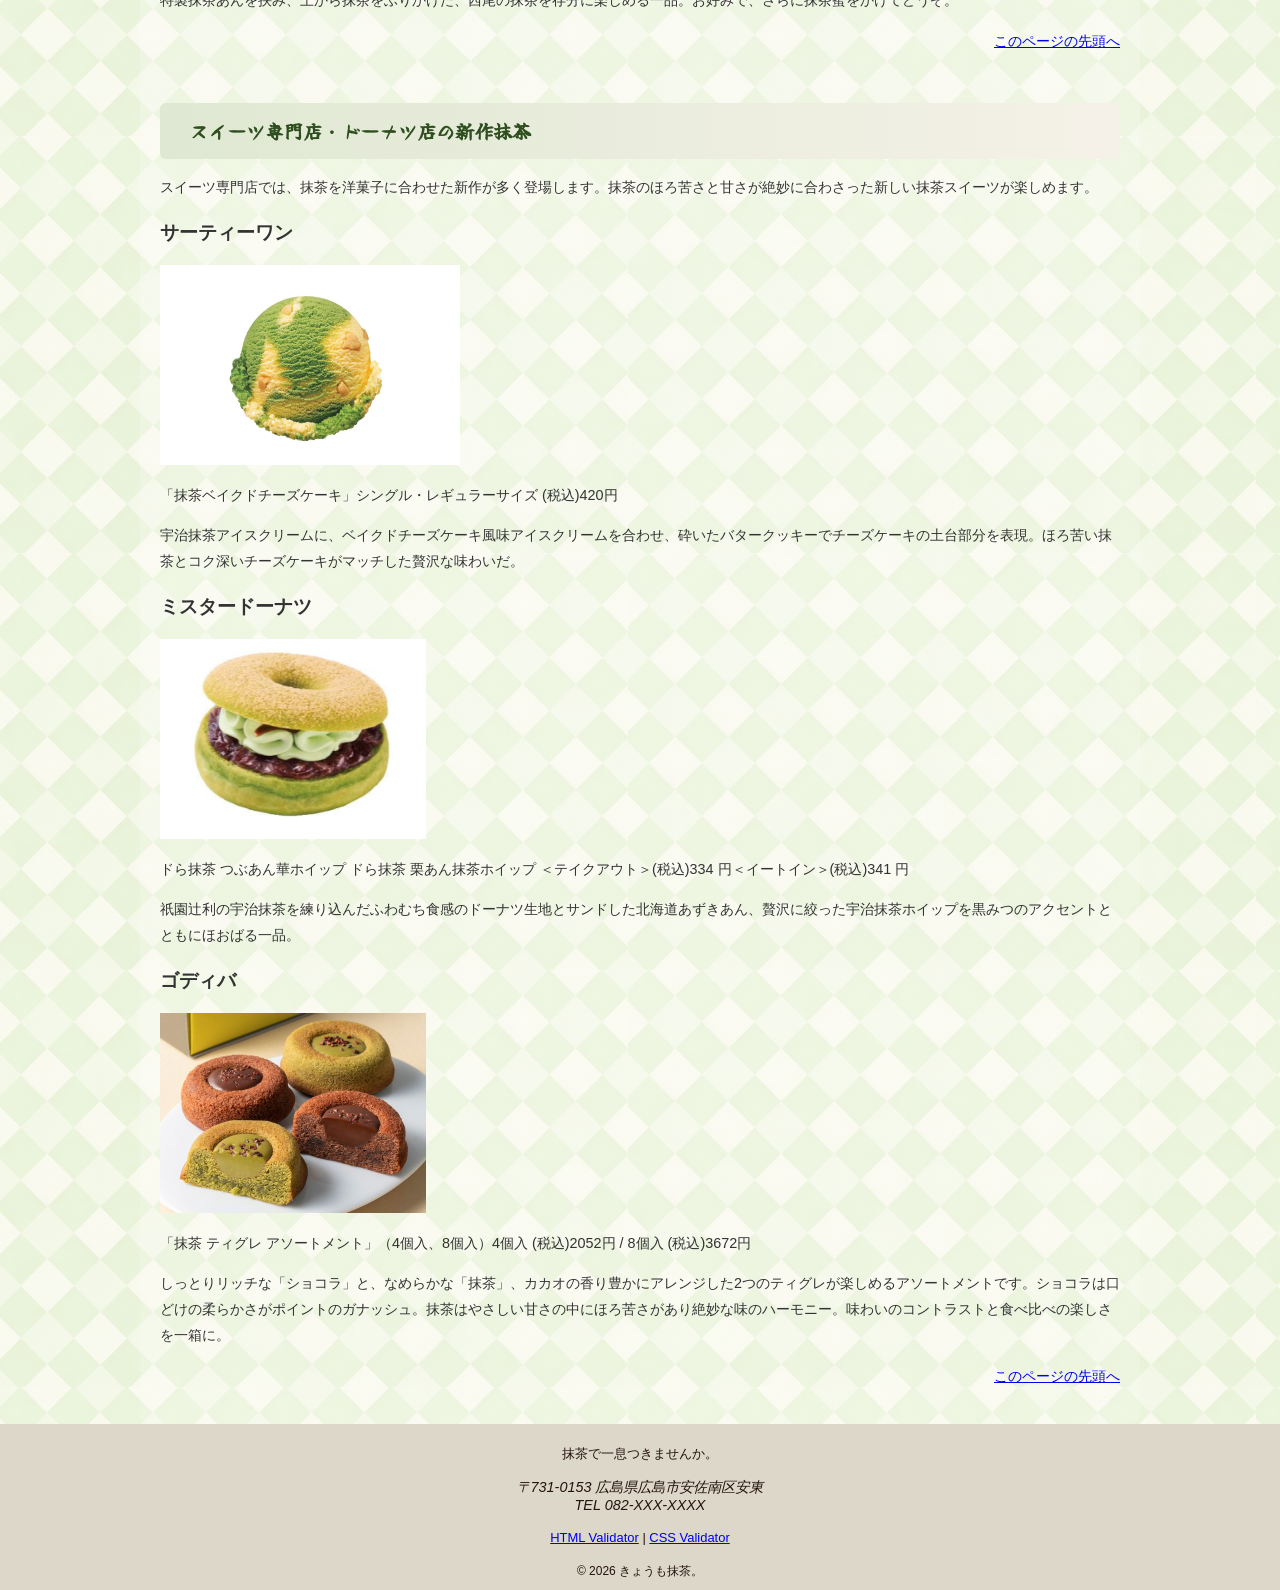
<file: new.html>
<!DOCTYPE html>
<html lang="ja">

<head>
    <meta charset="UTF-8">
    <title>新作抹茶スイーツ：きょうも抹茶。</title>
    <link rel="stylesheet" href="css/mystyle.css">
    <link rel="preconnect" href="https://fonts.googleapis.com">
    <link rel="preconnect" href="https://fonts.gstatic.com" crossorigin="anonymous">
    <link href="https://fonts.googleapis.com/css2?family=Yuji+Boku&amp;display=swap" rel="stylesheet">
    <meta name="description" content="最新の抹茶スイーツ情報を写真付きでわかりやすく紹介します。">
    <meta name="viewport" content="width=device-width">
</head>

<body>
    <header>
        <div class="header-in">

            <img id="pagetop" src="image/logo.png" width="280" height="100" alt="きょうも抹茶。">
            <nav>
                <ul>
                    <li><a href="index.html">トップ</a></li>
                    <li><a href="history.html">抹茶入門</a></li>
                    <li>新作抹茶スイーツ</li>
                    <li><a href="journey.html">まっちゃの旅</a></li>
                    <li><a href="contact.html">お問い合わせ</a></li>
                </ul>
            </nav>
        </div>
    </header>
    <article>
        <ol>
            <li><a href="index.html">トップ</a>&nbsp;&nbsp;&gt;</li>
            <li>新作抹茶スイーツ</li>
        </ol>

        <h1 class="sub-h1">新作抹茶スイーツ</h1>
        <p>チェーン店ごとに登場する新作抹茶スイーツを、カテゴリ別に紹介します。</p>

        <ul class="new-list">
            <li><a href="#sweets1">コンビニの新作抹茶スイーツ</a></li>
            <li><a href="#sweets2">カフェの新作抹茶スイーツ</a></li>
            <li><a href="#sweets3">スイーツ専門店・ドーナツ店の新作抹茶</a></li>
        </ul>
        <section>
            <h2 id="sweets1">コンビニの新作抹茶スイーツ</h2>
            <p>コンビニでは季節限定の新作抹茶スイーツが次々登場します。手軽に買えるのに本格的な味わいが楽しめるのが魅力で、各コンビニごとに特徴が異なります。</p>

            <h3>セブンイレブン</h3>
            <img class="rekishi-img" src="image/seven.png" width="268" height="200" alt="セブンイレブンのスイーツの写真">
            <p>まぜまぜスイーツ 抹茶ラテ わらびもち入り （税込429.84円）</p>
            <p>ぷるぷる食感の抹茶わらびもちを敷き詰め、とろりとなめらかな抹茶ミルク、ふんわりとしたホイップクリームを重ねた、3層仕立てです。素材が心地よく溶け合うことで、抹茶の豊かな香りと旨みがミルクの甘みを引き立て、ぷるぷる食感とともに一体感のある味わいが楽しめる仕上がりです。
            </p>

            <h3>ローソン</h3>
            <img class="rekishi-img" src="image/lawson.png" width="300" height="200" alt="ローソンのスイーツの写真">
            <p>Uchi Café ×森半 抹茶ミルクロールケーキ（税込 279円）</p>
            <p>抹茶クリームとミルククリームを抹茶生地で巻き、仕上げに抹茶ソースをかけたロールケーキです。</p>

            <img class="rekishi-img" src="image/lawson2.png" width="266" height="200" alt="ローソンのスイーツの写真">
            <p>Uchi Café ×森半 濃い抹茶クッキーシュー (税込 254円)</p>
            <p>抹茶パウダー入りの抹茶カスタードホイップと、ミルク感のある抹茶ホイップクリームの2層仕立てのクッキーシュー。</p>


            <h3>ファミリーマート</h3>
            <img class="rekishi-img" src="image/famima.png" width="260" height="200" alt="ファミリーマートのスイーツの写真">
            <p>ファミマ・ザ・クレープ 宇治抹茶 (税込 270円)</p>
            <p>宇治抹茶を練りこんだクレープ皮で、生クリーム入りのホイップクリームと、宇治抹茶を使った抹茶チョコを包みました。</p>

            <p class="sentou"><a href="#pagetop">このページの先頭へ</a></p>
        </section>
        <section>
            <h2 id="sweets2">カフェの新作抹茶スイーツ</h2>
            <p>カフェでは季節限定の抹茶ラテやケーキなど、写真映えするメニューが多く登場します。お店ごとのこだわりが強く出るジャンルです。</p>

            <h3>スターバックス</h3>
            <img class="rekishi-img" src="image/sutaba.png" width="300" height="200" alt="スターバックスのドリンクの写真">

            <p>『玉露抹茶 フラペチーノ®』 Tallサイズのみ ＜お持ち帰りの場合＞ (税込687円) ＜店内ご利用の場合＞ (税込700円)</p>
            <p>『玉露抹茶 ラテ』 （Hot） Tallサイズのみ ＜お持ち帰りの場合＞ (税込638円) ＜店内ご利用の場合＞ (税込650円)</p>

            <h3>タリーズコーヒー</h3>
            <img class="rekishi-img" src="image/tullys.png" width="280" height="200" alt="タリーズのドリンクの写真">
            <p>「抹茶ティラミスシェイク」 Tallサイズのみ(税込720円)</p>
            <p>香り高い宇治抹茶とマスカルポーネホイップを使用し、“抹茶ティラミス”の味わいと見た目を表現しました。上品な宇治抹茶の風味と、マスカルポーネのミルキーなコクが重なり合う、まるで和スイーツのようなリッチで奥深い味わいをお楽しみいただけます。
            </p>

            <h3>コメダ珈琲店</h3>
            <img class="rekishi-img" src="image/komeda.png" width="300" height="200" alt="コメダ珈琲のスイーツの写真">
            <p>「シロノワール 西尾の抹茶」通常サイズ （税込）960円～1,000円ミニサイズ （税込）730円～770円</p>
            <p>特製抹茶あんを挟み、上から抹茶をふりかけた、西尾の抹茶を存分に楽しめる一品。お好みで、さらに抹茶蜜をかけてどうぞ。</p>
            <p class="sentou"><a href="#pagetop">このページの先頭へ</a></p>
        </section>

        <!-- スイーツ専門店 -->
        <section>
            <h2 id="sweets3">スイーツ専門店・ドーナツ店の新作抹茶</h2>
            <p>スイーツ専門店では、抹茶を洋菓子に合わせた新作が多く登場します。抹茶のほろ苦さと甘さが絶妙に合わさった新しい抹茶スイーツが楽しめます。</p>

            <h3>サーティーワン</h3>
            <img class="rekishi-img" src="image/31.png" width="300" height="200" alt="サーティーワンのアイスの写真">
            <p>「抹茶ベイクドチーズケーキ」シングル・レギュラーサイズ (税込)420円</p>
            <p>宇治抹茶アイスクリームに、ベイクドチーズケーキ風味アイスクリームを合わせ、砕いたバタークッキーでチーズケーキの土台部分を表現。ほろ苦い抹茶とコク深いチーズケーキがマッチした贅沢な味わいだ。</p>

            <h3>ミスタードーナツ</h3>
            <img class="rekishi-img" src="image/misudo.png" width="266" height="200" alt="ミスタードーナツのドーナツの写真">
            <p>ドら抹茶 つぶあん華ホイップ ドら抹茶 栗あん抹茶ホイップ ＜テイクアウト＞(税込)334 円＜イートイン＞(税込)341 円</p>
            <p>祇園辻利の宇治抹茶を練り込んだふわむち食感のドーナツ生地とサンドした北海道あずきあん、贅沢に絞った宇治抹茶ホイップを黒みつのアクセントとともにほおばる一品。
            </p>

            <h3>ゴディバ</h3>
            <img class="rekishi-img" src="image/godiva.png" width="266" height="200" alt="抹茶スイーツ専門店の写真">
            <p>「抹茶 ティグレ アソートメント」（4個入、8個入）4個入 (税込)2052円 / 8個入 (税込)3672円
            </p>
            <p>しっとりリッチな「ショコラ」と、なめらかな「抹茶」、カカオの香り豊かにアレンジした2つのティグレが楽しめるアソートメントです。ショコラは口どけの柔らかさがポイントのガナッシュ。抹茶はやさしい甘さの中にほろ苦さがあり絶妙な味のハーモニー。味わいのコントラストと食べ比べの楽しさを一箱に。
            </p>

            <p class="sentou"><a href="#pagetop">このページの先頭へ</a></p>
        </section>
    </article>
    <footer>
        <p>抹茶で一息つきませんか。</p>
        <address>〒731-0153 広島県広島市安佐南区安東<br>
            TEL 082-XXX-XXXX</address>
        <p>
            <a href="http://www.htmllint.net/html-lint/htmllint.html#">HTML Validator</a> |
            <a href="http://jigsaw.w3.org/css-validator/#validate_by_upload">CSS Validator</a>
        </p>
        <small>&copy; 2026 きょうも抹茶。</small>
    </footer>
</body>

</html>
</file>
<file: css/mystyle.css>
@charset "utf-8";
.dummy {
margin: 0;
}
body {
    background-image: url("../image/background.png");
    background-repeat: repeat;
    background-color: #f7f7f2;
    color: #333;
    font-family: "Hiragino Sans", sans-serif;
    margin: 0;
    padding: 0;
}

p {
    font-size: 90%;
    line-height: 1.8;
}

h1 {
    font-size: 180%;
}

h2 {
    font-size: 120%;
    padding: 1.5% 3%;
    background: linear-gradient(to left, #f5f1e8, #dfe8d2);
    color: #2e4e1f;
    border-radius: 6px;
    margin-top: 5%;
}

h1, h2, .subhead {
    font-family: "Yuji Boku", serif;
}

article {
    position: relative;
    clear: both;
    width: 960px;
    margin-left: auto;
    margin-right: auto;
    background: linear-gradient(
        to bottom,
        rgba(255,255,255,0.35),
        rgba(255,255,255,0.15)
    );
    padding: 20px;
    border-radius: 10px;
}

header {
    background-color: #24130E;
    color: #ffffff;
}

header img {
    float: left;
    height: 100px;
}

.header-in {
    width: 960px;
    margin-left: auto;
    margin-right: auto;
}

nav ul {
    margin-left: 30px;
    font-weight: bold;
    text-align: right;
    padding-top: 50px;
    padding-bottom: 25px;
    margin: 0;
}

nav li {
    display: inline-block;
    padding-left: 10px;
    padding-right: 12px;
    border-right: 1px solid #ffffff;
}

nav li:last-child {
    border-right: none;
}

nav ul a {
    text-decoration: none;
    color: #ffffff;
}

nav ul a:hover {
    color: #1aff00;
}

nav ul a:active {
    color: #ff0000;
}

.catch-box {
    position: relative;
    width: 750px;
}

.catch {
    position: absolute;
    top: 20px;
    left: 30px;
    color: #ffffff;
    text-shadow: 0px 5px 10px #000000;
    background-color: rgba(0, 0, 0, 0.2);
    padding: 10px 10px;
}

.catch2 {
    position: absolute;
    top: 20px;
    right: 30px;
    color: #ffffff;
    text-shadow: 0px 5px 10px #000000;
    background-color: rgba(0, 0, 0, 0.2);
    padding: 10px 10px;
    width: 300px;
}

.history-list li,
.cafe-list li,
.new-list li {
    background: url(../image/leaf.gif) no-repeat left 4px;
    background-size: 16px;
    padding-left: 25px;
}

.point-list {
    font-weight: bold;
    margin-left: 30px;
}

ul {
    list-style-type: none;
    padding-left: 0;
    line-height: 1.8;
    font-size: 90%;
}

ul time {
    background-color: #999999;
    color: #ffffff;
    border-radius: 10px;
    font-size: 90%;
    padding-left: 5px;
    padding-right: 5px;
    margin-right: 5px;
}

.sub-h1 {
    padding: 1.5% 3%;
    padding-left: 10px;
    border-left: 15px solid #2e4e1f;
    background: linear-gradient(to left, #f5f1e8, #dfe8d2);
    color: #2e4e1f;
    margin-top: 5%;
}

.info-title {
    font-size: 110%;
    padding: 0.8% 1%;
    background: none;
    color: #2e4e1f;
    border-left: 10px solid #2e4e1f;
    border-bottom: 1px dashed #2e4e1f;
    margin-top: 5%;
    margin-bottom: 2%;
}

.contents1-img {
    box-shadow: 0px 0px 10px 3px #aaaaaa;
    border-radius: 10px;
}

.sentou {
    clear: both;
    text-align: right;
}

ol {
    padding-left: 0;
}

ol li {
    display: inline;
    margin-right: 5px;
    font-size: 80%;
}

.page {
    padding-left: 10px;
    padding-right: 10px;
}

.navy {
    color: #2e4e1f;
}

.notice {
    background-color: #e8f0e3;
    padding: 3%;
    border-left: 5px solid #2e4e1f;
    margin: 5% 0;
    font-size: 160%;
}

footer {
    color: #24130E;
    background-color: #dcd7c9;
    text-align: center;
    padding-top: 5px;
    padding-bottom: 10px;
    font-size: 90%;
}
.contact-table {
    width: 100%;
    border-collapse: collapse;
    margin-top: 20px;
    background: rgba(255,255,255,0.5);
    font-size: 90%;
}

.contact-table th {
    background-color: #dfe8d2;
    color: #2e4e1f;
    padding: 10px;
    border: 1px solid #2e4e1f;
    text-align: left;
}

.contact-table td {
    padding: 10px;
    border: 1px solid #2e4e1f;
}

/* ------------------------------
   メディアクエリ（959px以下）
------------------------------ */
@media(max-width:959px){
    header img {
        float: none;
    }
    nav ul {
        text-align: left;
        padding: 0;
        margin-left: 10px;
    }
    article {
        width: auto;
    }
    article img {
        max-width: 100%;
        height: auto;
    }
    .header-in {
        width: auto;
    }
}

/* ------------------------------
   メディアクエリ（600px以下）
------------------------------ */
@media(max-width:600px){
    .catch2 {
        position: absolute;
        top: 10px;
        right: 10px;
        width: auto;
        background-color: rgba(0,0,0,0.4);
        padding: 10px;
    }

    .catch-box {
        width: 100%;
    }

    nav li {
        font-size: 75%;
        padding-left: 2px;
        padding-right: 2px;
    }

    footer {
        font-size: 75%;
    }

    .catch {
        top: 5px;
        left: 10px;
    }

    .point-img {
        float: none;
    }
}

/* ------------------------------
   印刷用
------------------------------ */
@media print {
    .catch {
        color: #000000;
        text-shadow: none;
    }
    footer {
        color: #000000;
    }
}
</file>
